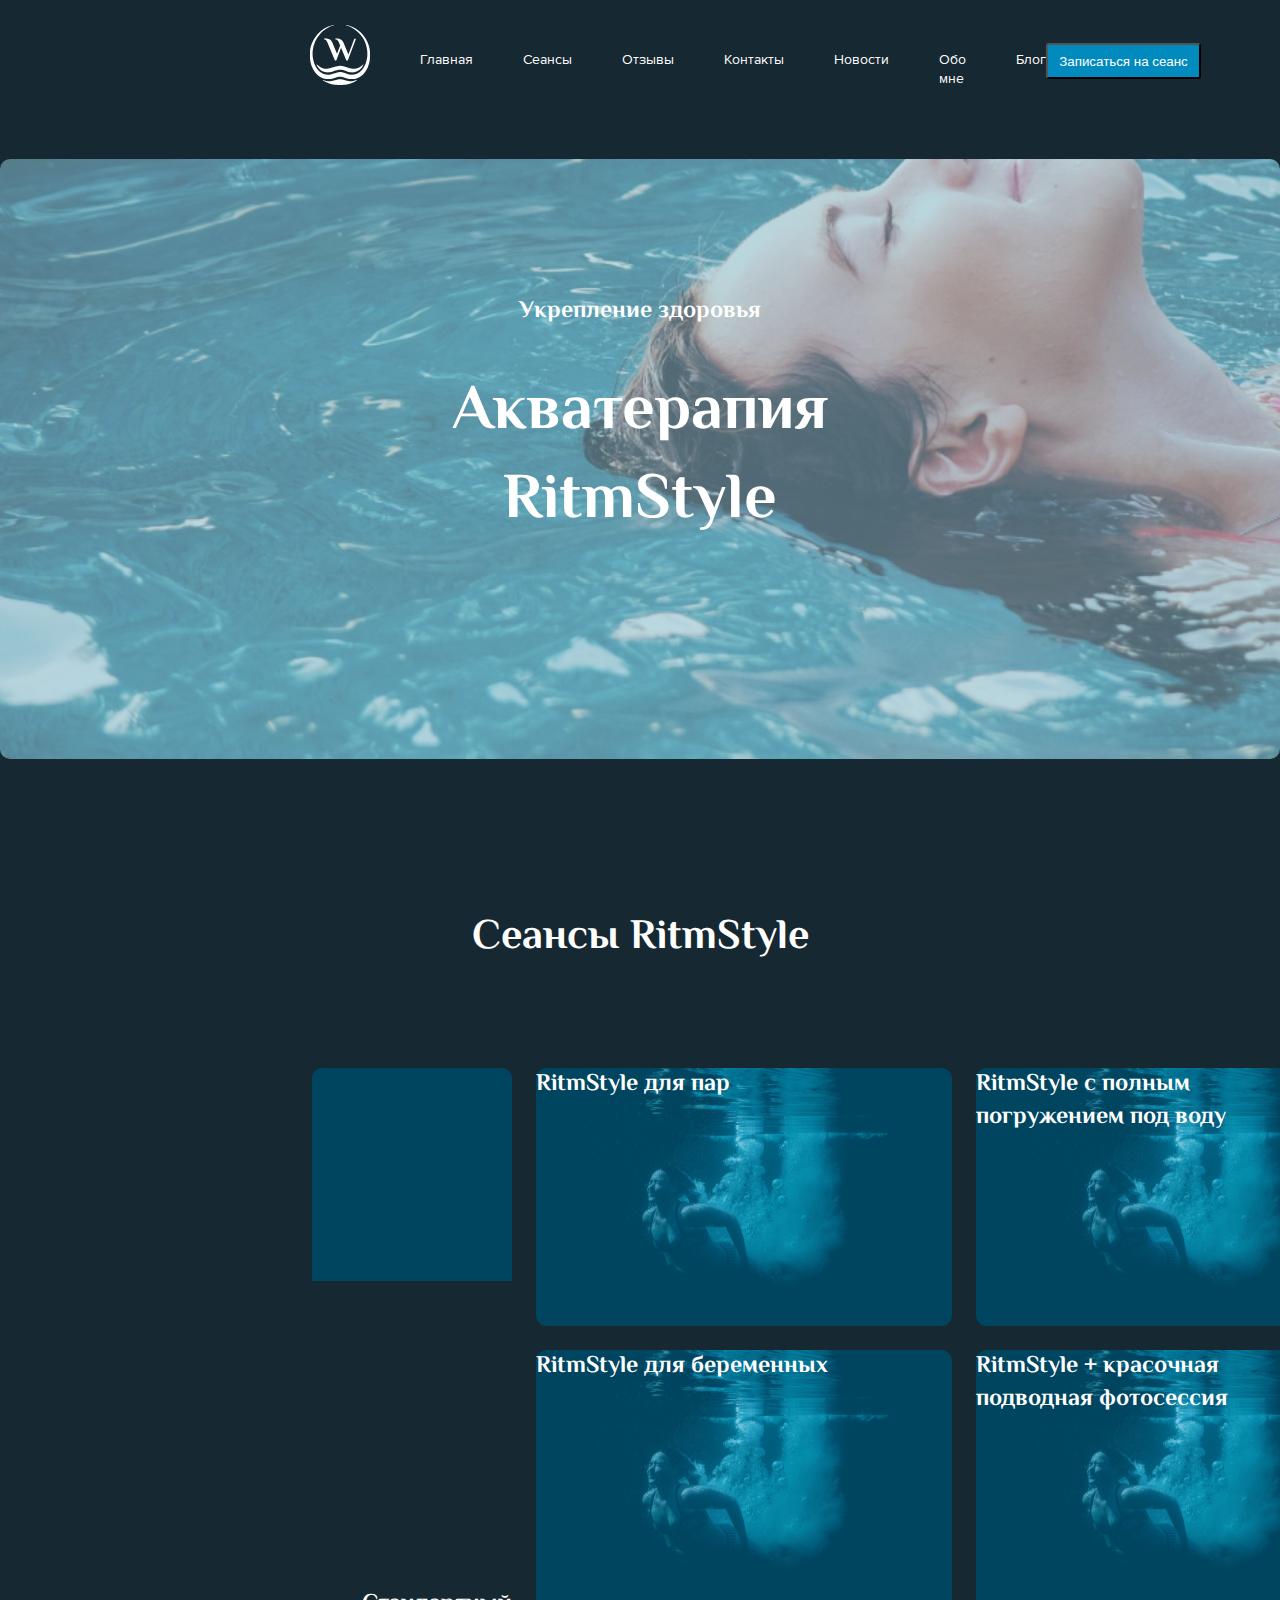
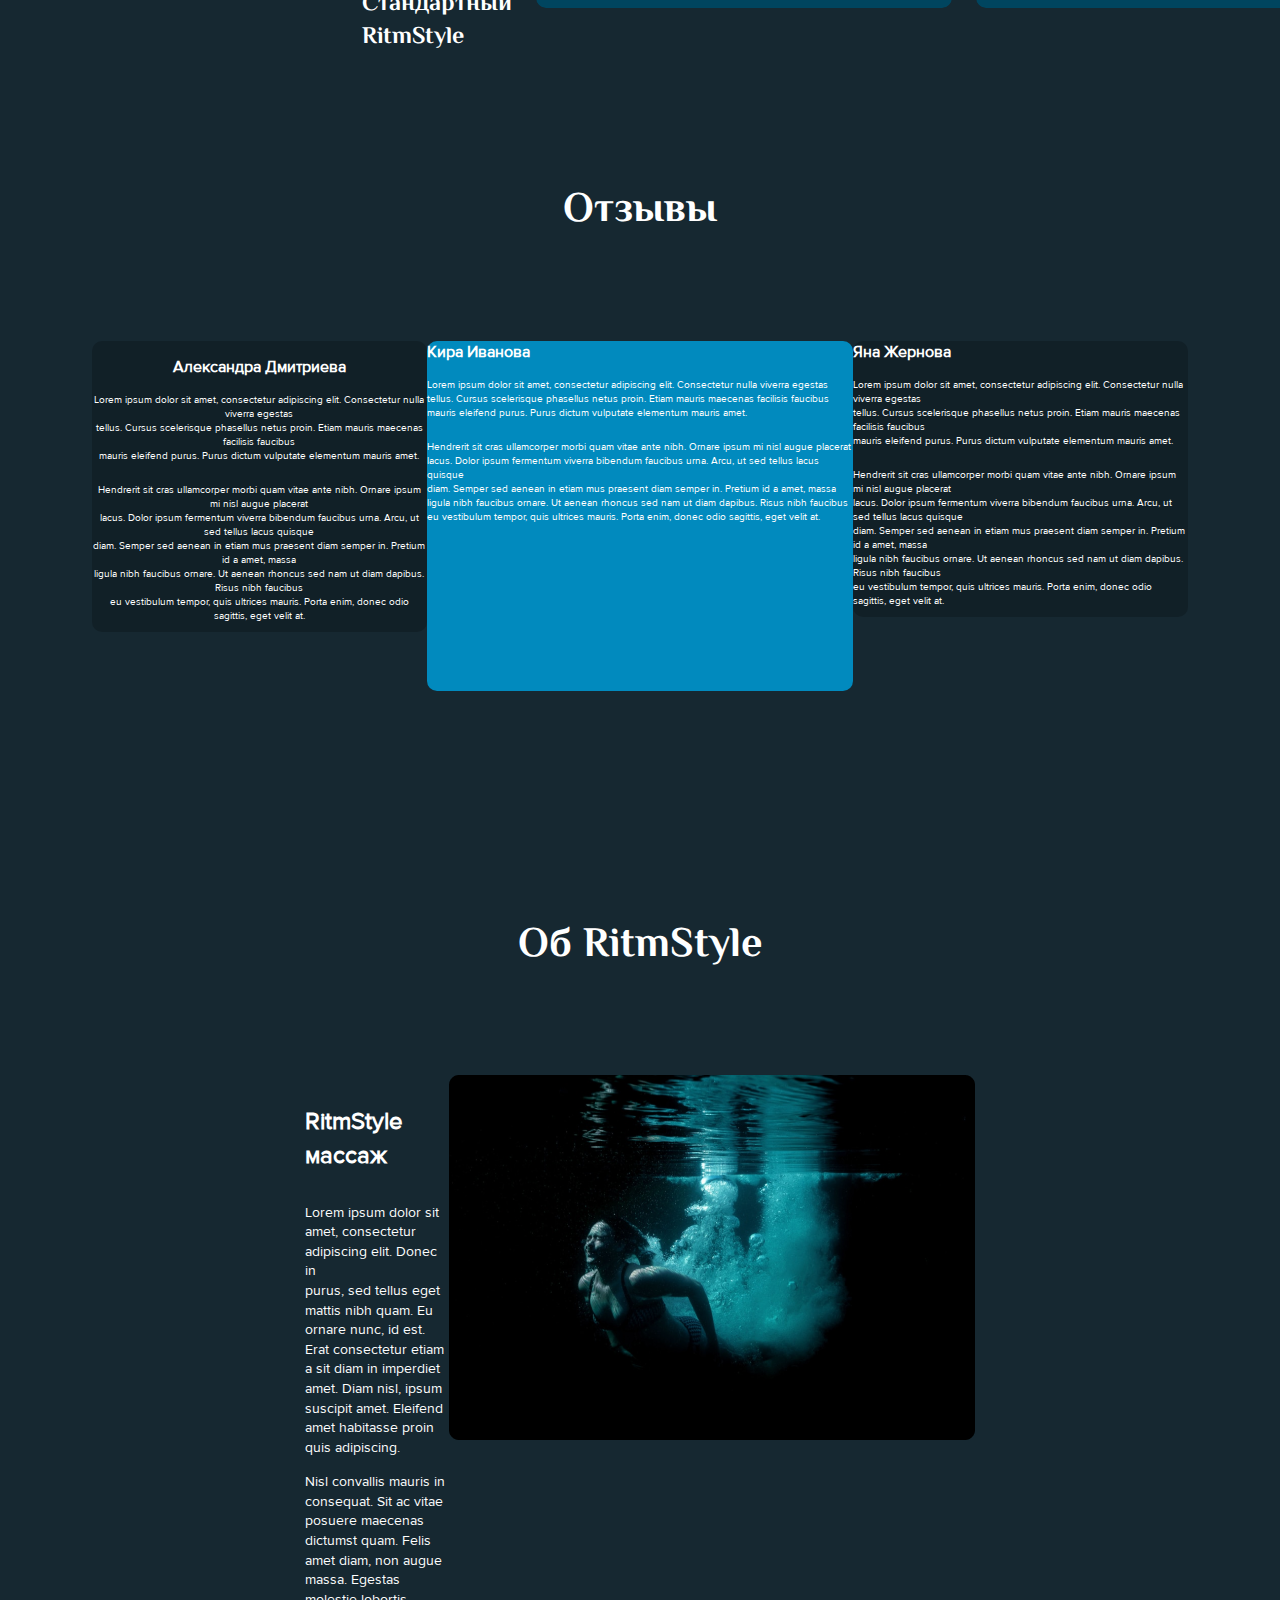
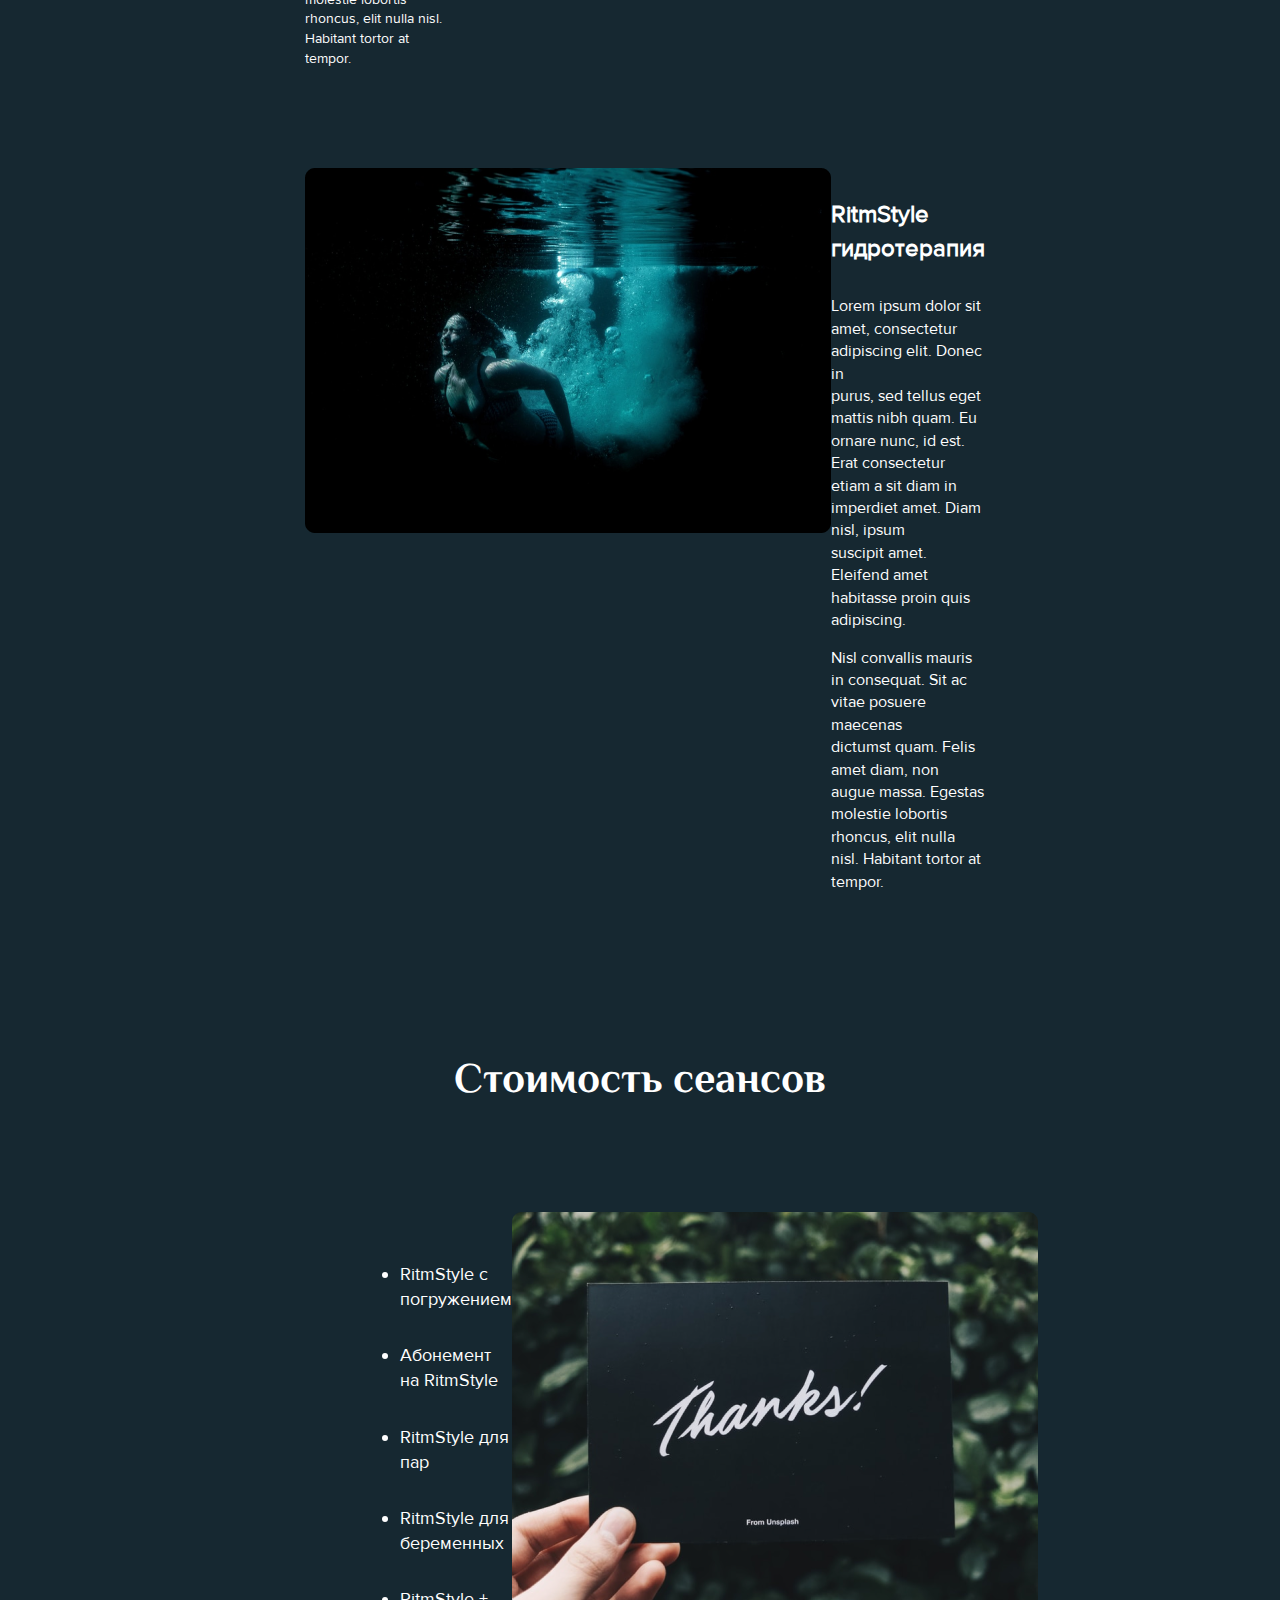
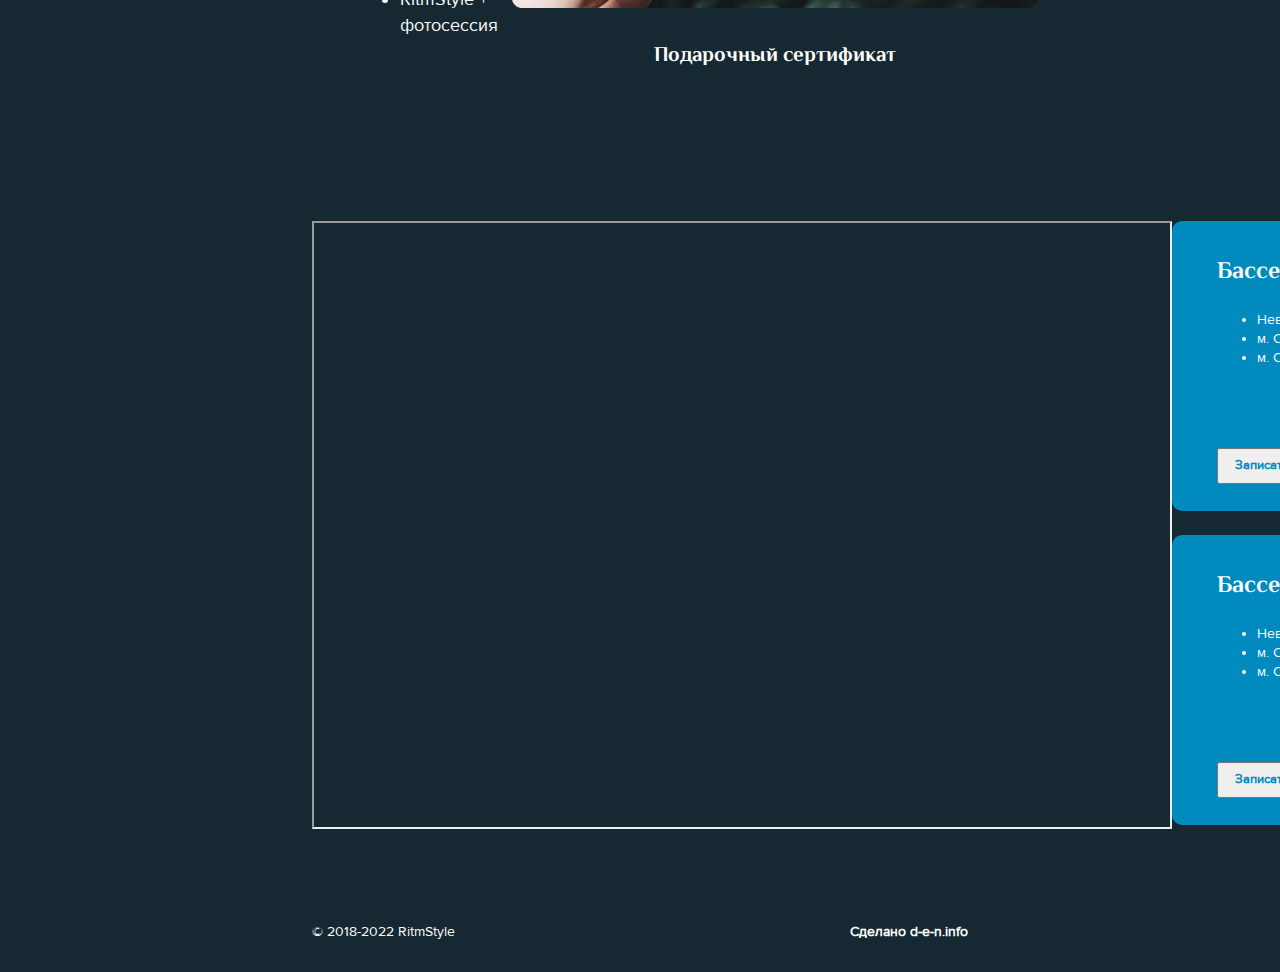
<file: index.html>
<!DOCTYPE html>
<html lang="en">

<head>
    <meta charset="UTF-8">
    <meta http-equiv="X-UA-Compatible" content="IE=edge">
    <meta name="viewport" content="width=device-width, initial-scale=1.0">
    <link rel="stylesheet" href="style.css">
    <title>RITME</title>
</head>

<body>
    <section class="menu">
        <div class="cart"><img src="pic/Group 1.svg" alt="cartinochka" class="cart-menu"></div>
        <div class="menu-knop">
            <p class="i"><a href="index.html">Главная</a></p>
            <p class="i"><a href="index.html">Сеансы</a></p>
            <p class="i"><a href="index.html">Отзывы</a></p>
            <p class="i"><a href="index.html">Контакты</a></p>
            <p class="i"><a href="news.html">Новости</a></p>
            <p class="i"><a href="index.html">Обо мне</a></p>
            <p class="i"><a href="blog.html">Блог</a></p>
        </div>
        <div class="menu-button"><button class="knopka-vaz">Записаться на сеанс</button></div>
    </section>




    <section class="one">
        <div class="cart-kras">
            <div class="center">
                <h1 class="zag">Укрепление здоровья</h1>
                <p class="text">Акватерапия<br>RitmStyle</p>


            </div>

        </div>
    </section>


    <section class="two">
        <h1 class="seans">Сеансы RitmStyle</h1>
        <div class="space">
            <div class="left">
                <p class="left-text">Стандартный RitmStyle</p>
            </div>
            <div class="right">
                <div class="one-st">
                    <p class="text-one">RitmStyle для пар</p>
                    <p class="text-two">RitmStyle с полным<br>погружением под воду</p>
                </div>
                <div class="two-st">
                    <p class="text-three">RitmStyle для беременных</p>
                    <p class="text-fhore">RitmStyle + красочная<br>подводная фотосессия</p>
                </div>

            </div>
        </div>
    </section>


    <section class="otz">
        <h1 class="gl-zag">Отзывы</h1>
        <div class="gl">
            <div class="left-mal">
                <h1 class="mal">Александра Дмитриева</h1>
                <p class="mal-text-one">Lorem ipsum dolor sit amet, consectetur adipiscing elit. Consectetur nulla viverra egestas<br>tellus. Cursus scelerisque phasellus netus proin. Etiam mauris maecenas facilisis faucibus<br>mauris eleifend purus. Purus dictum vulputate elementum
                    mauris amet.<br>
                </p>
                <p class="mal-text-two">
                    Hendrerit sit cras ullamcorper morbi quam vitae ante nibh. Ornare ipsum mi nisl augue placerat<br>lacus. Dolor ipsum fermentum viverra bibendum faucibus urna. Arcu, ut sed tellus lacus quisque<br>diam. Semper sed aenean in etiam mus
                    praesent diam semper in. Pretium id a amet, massa<br>ligula nibh faucibus ornare. Ut aenean rhoncus sed nam ut diam dapibus. Risus nibh faucibus<br>eu vestibulum tempor, quis ultrices mauris. Porta enim, donec odio sagittis, eget velit
                    at.
                </p>
            </div>
            <div class="center-big">
                <h1 class="mal">Кира Иванова</h1>
                <p class="mal-text-one-two">Lorem ipsum dolor sit amet, consectetur adipiscing elit. Consectetur nulla viverra egestas<br>tellus. Cursus scelerisque phasellus netus proin. Etiam mauris maecenas facilisis faucibus<br>mauris eleifend purus. Purus dictum vulputate elementum
                    mauris amet.<br>
                </p>
                <p class="mal-text-two-two">
                    Hendrerit sit cras ullamcorper morbi quam vitae ante nibh. Ornare ipsum mi nisl augue placerat<br>lacus. Dolor ipsum fermentum viverra bibendum faucibus urna. Arcu, ut sed tellus lacus quisque<br>diam. Semper sed aenean in etiam mus
                    praesent diam semper in. Pretium id a amet, massa<br>ligula nibh faucibus ornare. Ut aenean rhoncus sed nam ut diam dapibus. Risus nibh faucibus<br>eu vestibulum tempor, quis ultrices mauris. Porta enim, donec odio sagittis, eget velit
                    at.
                </p>
            </div>
            <div class="right-mal">
                <h1 class="mal">Яна Жернова</h1>
                <p class="mal-text-one-two">Lorem ipsum dolor sit amet, consectetur adipiscing elit. Consectetur nulla viverra egestas<br>tellus. Cursus scelerisque phasellus netus proin. Etiam mauris maecenas facilisis faucibus<br>mauris eleifend purus. Purus dictum vulputate elementum
                    mauris amet.<br>
                </p>
                <p class="mal-text-two-two">
                    Hendrerit sit cras ullamcorper morbi quam vitae ante nibh. Ornare ipsum mi nisl augue placerat<br>lacus. Dolor ipsum fermentum viverra bibendum faucibus urna. Arcu, ut sed tellus lacus quisque<br>diam. Semper sed aenean in etiam mus
                    praesent diam semper in. Pretium id a amet, massa<br>ligula nibh faucibus ornare. Ut aenean rhoncus sed nam ut diam dapibus. Risus nibh faucibus<br>eu vestibulum tempor, quis ultrices mauris. Porta enim, donec odio sagittis, eget velit
                    at.
                </p>
            </div>
        </div>
    </section>
    <section class="ese">
        <h1 class="kkk">Об RitmStyle</h1>
        <div class="one-high">
            <div class="left-top">
                <h1 class="top-zag">RitmStyle массаж</h1>
                <p class="text-top">Lorem ipsum dolor sit amet, consectetur adipiscing elit. Donec in<br>purus, sed tellus eget mattis nibh quam. Eu ornare nunc, id est.<br>Erat consectetur etiam a sit diam in imperdiet amet. Diam nisl, ipsum<br>suscipit amet. Eleifend amet
                    habitasse proin quis adipiscing.</p>
                <p class="text-top-two">Nisl convallis mauris in consequat. Sit ac vitae posuere maecenas<br>dictumst quam. Felis amet diam, non augue massa. Egestas<br>molestie lobortis rhoncus, elit nulla nisl. Habitant tortor at tempor.</p>
            </div>
            <div class="right-top">
                <img src="pic/Rectangle 23.png" alt="cart" class="fff">
            </div>
        </div>

        <div class="one-low">
            <div class="left-low"><img src="pic/Rectangle 23.png" alt="cart" class="fff"></div>



            <div class="right-low">
                <h1 class="low-zag">RitmStyle гидротерапия</h1>
                <p class="text-low">Lorem ipsum dolor sit amet, consectetur adipiscing elit. Donec in<br>purus, sed tellus eget mattis nibh quam. Eu ornare nunc, id est.<br>Erat consectetur etiam a sit diam in imperdiet amet. Diam nisl, ipsum<br>suscipit amet. Eleifend amet
                    habitasse proin quis adipiscing.</p>
                <p class="text-low-two">Nisl convallis mauris in consequat. Sit ac vitae posuere maecenas<br>dictumst quam. Felis amet diam, non augue massa. Egestas<br>molestie lobortis rhoncus, elit nulla nisl. Habitant tortor at tempor.</p>
            </div>
        </div>
    </section>


    <section class="pay">
        <h1 class="pay-zag">Стоимость сеансов</h1>
        <div class="o">
            <div class="left-block">
                <ul class="spi">
                    <li class="one-li">RitmStyle с погружением</li>
                    <li class="two-li">Абонемент на RitmStyle</li>
                    <li class="three-li">RitmStyle для пар</li>
                    <li class="fhore-li">RitmStyle для беременных</li>
                    <li class="five-li">RitmStyle + фотосессия</li>
                </ul>
            </div>
            <div class="right-block"><img src="pic/r.png" alt="ttt" class="t">
                <p class="low-text-cart">Подарочный сертификат </p>
            </div>
        </div>
    </section>
    <section class="carta">
        <div class="left-carta"><iframe src="https://www.google.com/maps/d/embed?mid=1ZvgB9kxx5AyNPq8jl5Pj-Ba1NRU&hl=ru&ehbc=2E312F" width="856" height="604" class="ddd"></iframe></div>

        <div class="blochki">
            <div class="block-high">
                <h1 class="blochki-h">Бассейн WorkClass</h1>
                <ul class="spiy">
                    <li class="one-l">Невский 140</li>
                    <li class="two-l">м. Спасская</li>
                    <li class="three-l">м. Спасская</li>
                </ul>
                <button class="but-ui">Записаться на сеанс</button>
            </div>
            <div class="block-low">
                <h1 class="blochki-h">Бассейн WorkClass</h1>
                <ul class="spiy">
                    <li class="one-l">Невский 140</li>
                    <li class="two-l">м. Спасская</li>
                    <li class="three-l">м. Спасская</li>
                </ul>
                <button class="but-ui">Записаться на сеанс</button>
            </div>

        </div>



    </section>
    <section class="footer">
        <p class="copy">© 2018-2022 RitmStyle</p>
        <p class="right-p">Сделано d-e-n.info</p>
    </section>
</body>

</html>
</file>
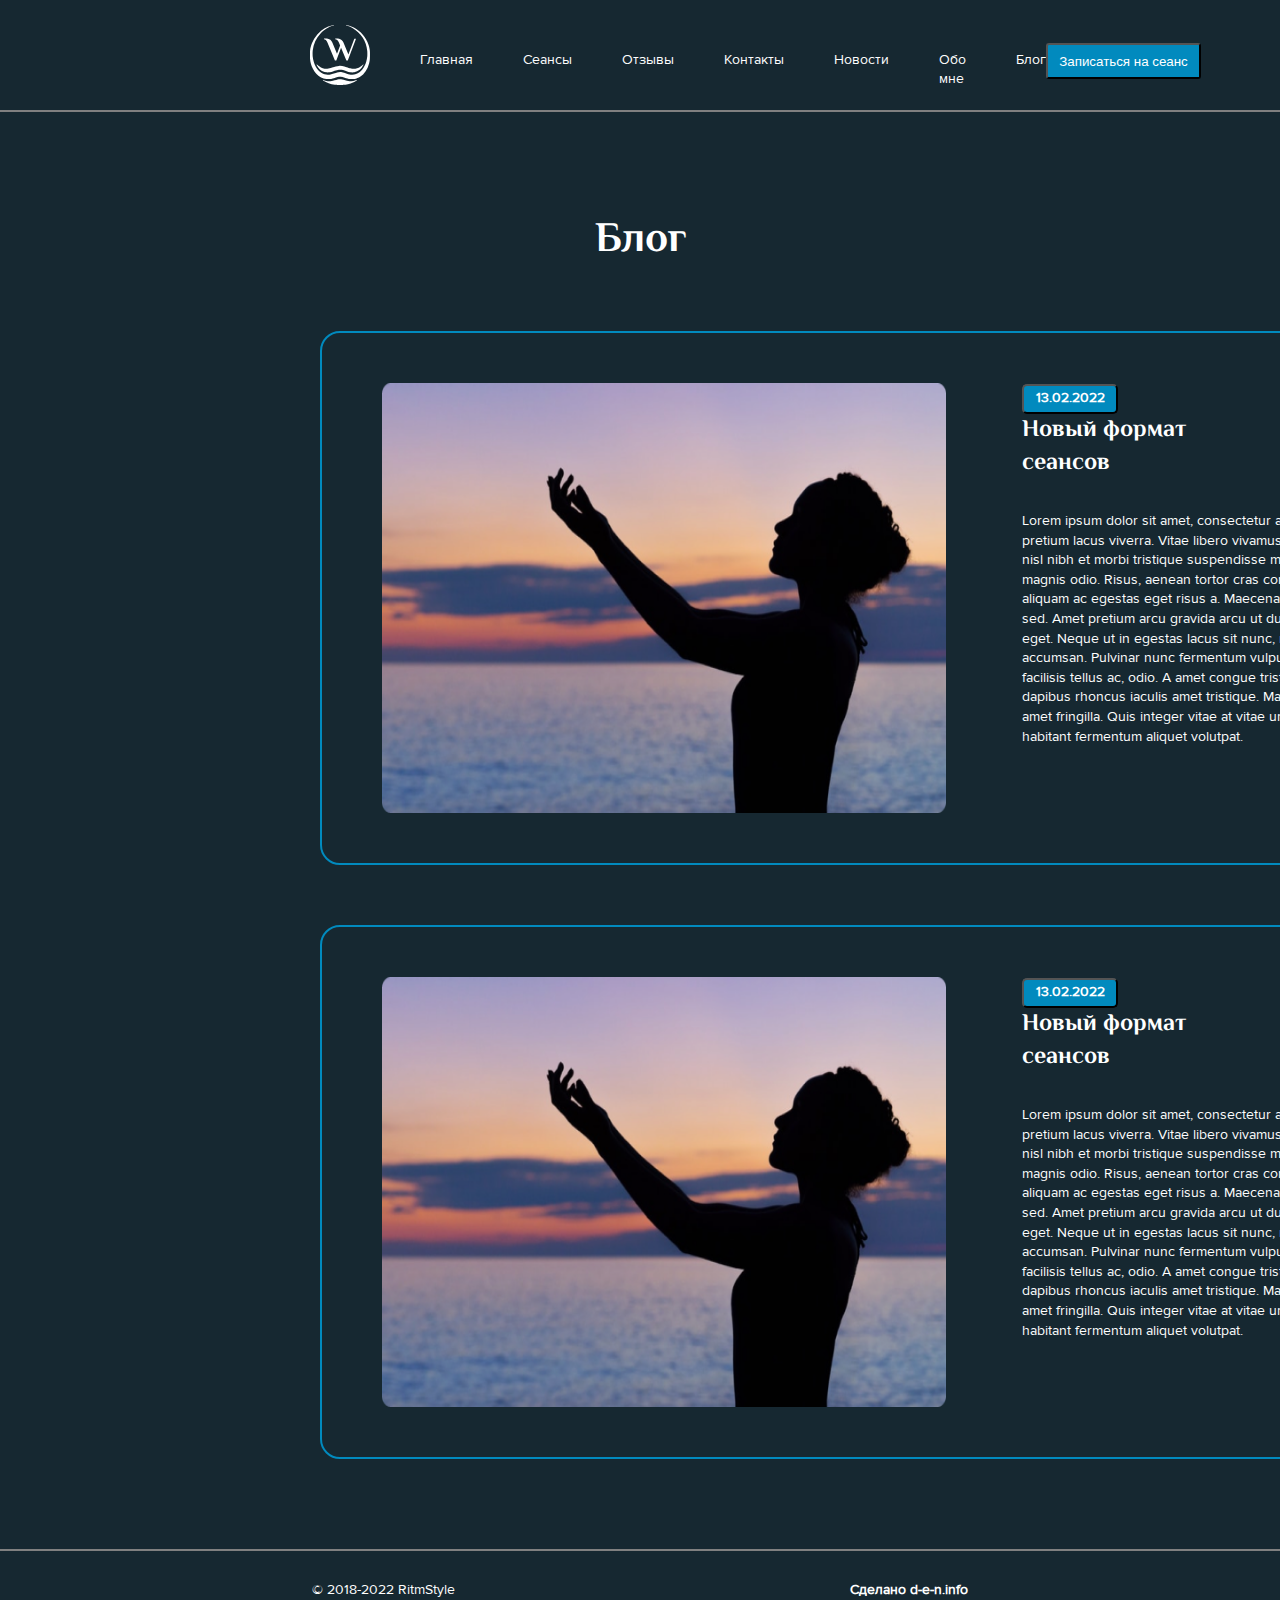
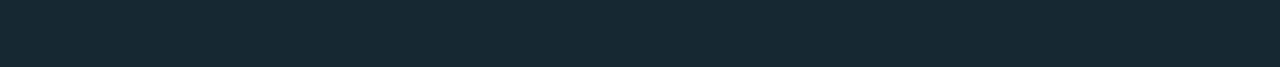
<file: blog.html>
<!DOCTYPE html>
<html lang="en">

<head>
    <meta charset="UTF-8">
    <meta http-equiv="X-UA-Compatible" content="IE=edge">
    <meta name="viewport" content="width=device-width, initial-scale=1.0">
    <title>Document</title>
    <link rel="stylesheet" href="style.css">
</head>

<body>
    <section class="menu-new">
        <div class="cart"><img src="pic/Group 1.svg" alt="cartinochka" class="cart-menu"></div>
        <div class="menu-knop">
            <p class="i"><a href="index.html">Главная</a></p>
            <p class="i"><a href="index.html">Сеансы</a></p>
            <p class="i"><a href="index.html">Отзывы</a></p>
            <p class="i"><a href="index.html">Контакты</a></p>
            <p class="i"><a href="news.html">Новости</a></p>
            <p class="i"><a href="index.html">Обо мне</a></p>
            <p class="i"><a href="blog.html">Блог</a></p>
        </div>
        <div class="menu-button"><button class="knopka-vaz">Записаться на сеанс</button></div>
    </section>
    <h1 class="zag-new">Блог</h1>
    <div class="high-block">
        <div class="left-blog"><img src="pic/image.png" alt="fff" class="new-two-cart" width="564px" height="430px"></div>
        <div class="right-blog">
            <button class="ggg">13.02.2022</button>
            <h1 class="cart-ppp">Новый формат сеансов</h1>
            <p class="text-cart">Lorem ipsum dolor sit amet, consectetur adipiscing elit. Eget massa vitae tempus at pretium lacus viverra. Vitae libero vivamus quis enim quam vitae dictumst nulla duis. Sed nisl nibh et morbi tristique suspendisse morbi. Consequat facilisi
                tortor consectetur magnis odio. Risus, aenean tortor cras consectetur lacus, ut erat ac et. Fermentum aliquam ac egestas eget risus a. Maecenas sed pellentesque bibendum vitae at praesent sed. Amet pretium arcu gravida arcu ut dui sem
                quis id. Tristique in leo donec proin odio eget. Neque ut in egestas lacus sit nunc, nec. Proin mattis augue sit leo sagittis nam id accumsan. Pulvinar nunc fermentum vulputate ultrices pulvinar sed ultrices quis. Tempor facilisis tellus
                ac, odio. A amet congue tristique nibh malesuada lectus. Purus quam dapibus rhoncus iaculis amet tristique. Mattis fusce lorem fames mauris orci rhoncus, amet fringilla. Quis integer vitae at vitae urna etiam sed eu sit. Vitae turpis ullamcorper
                habitant fermentum aliquet volutpat. </p>
        </div>
    </div>


    <div class="high-block">
        <div class="left-blog"><img src="pic/image.png" alt="fff" class="new-two-cart" width="564px" height="430px"></div>
        <div class="right-blog">
            <button class="ggg">13.02.2022</button>
            <h1 class="cart-ppp">Новый формат сеансов</h1>
            <p class="text-cart">Lorem ipsum dolor sit amet, consectetur adipiscing elit. Eget massa vitae tempus at pretium lacus viverra. Vitae libero vivamus quis enim quam vitae dictumst nulla duis. Sed nisl nibh et morbi tristique suspendisse morbi. Consequat facilisi
                tortor consectetur magnis odio. Risus, aenean tortor cras consectetur lacus, ut erat ac et. Fermentum aliquam ac egestas eget risus a. Maecenas sed pellentesque bibendum vitae at praesent sed. Amet pretium arcu gravida arcu ut dui sem
                quis id. Tristique in leo donec proin odio eget. Neque ut in egestas lacus sit nunc, nec. Proin mattis augue sit leo sagittis nam id accumsan. Pulvinar nunc fermentum vulputate ultrices pulvinar sed ultrices quis. Tempor facilisis tellus
                ac, odio. A amet congue tristique nibh malesuada lectus. Purus quam dapibus rhoncus iaculis amet tristique. Mattis fusce lorem fames mauris orci rhoncus, amet fringilla. Quis integer vitae at vitae urna etiam sed eu sit. Vitae turpis ullamcorper
                habitant fermentum aliquet volutpat. </p>
        </div>
    </div>
    <div class="low-block"></div>
    <section class="foote">
        <p class="copy">© 2018-2022 RitmStyle</p>
        <p class="right-p">Сделано d-e-n.info</p>
    </section>
</body>

</html>
</file>
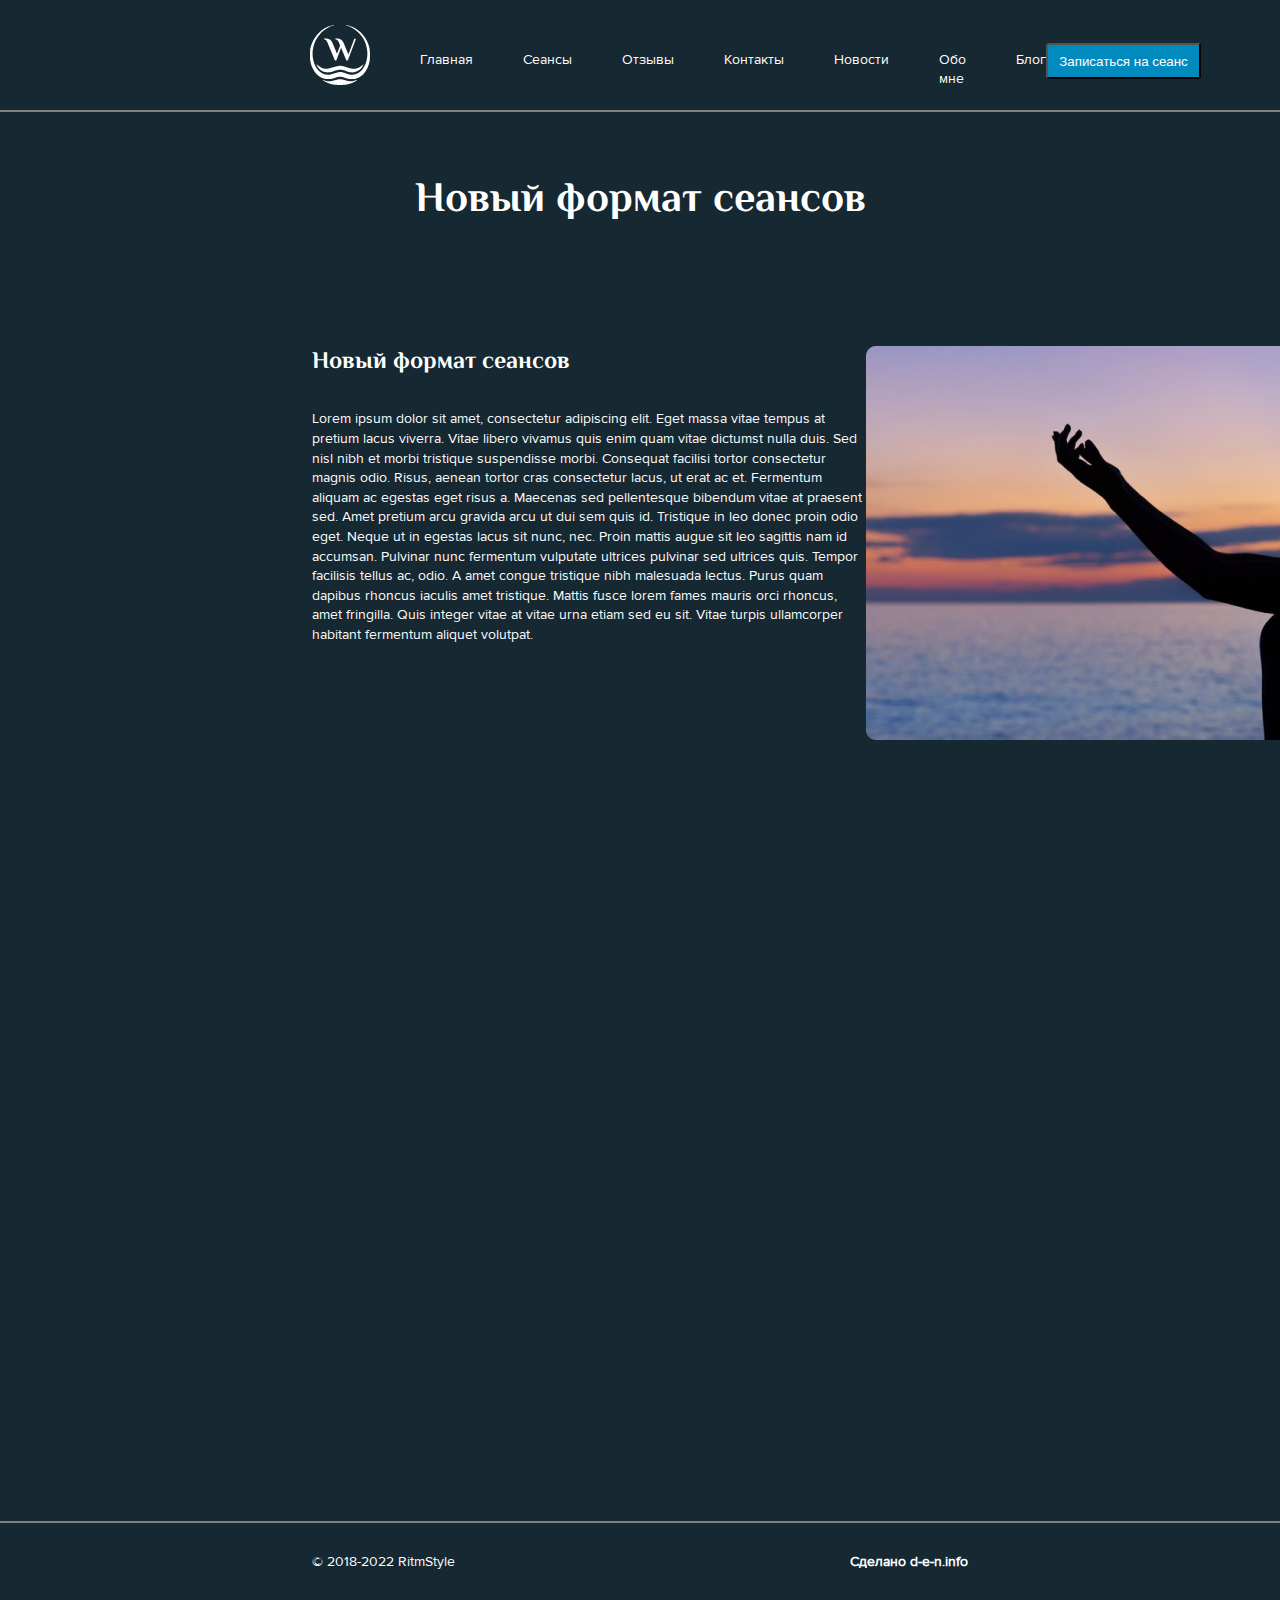
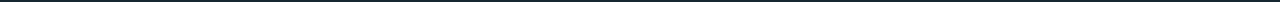
<file: new-two.html>
<!DOCTYPE html>
<html lang="en">

<head>
    <meta charset="UTF-8">
    <meta http-equiv="X-UA-Compatible" content="IE=edge">
    <meta name="viewport" content="width=device-width, initial-scale=1.0">
    <title>Document</title>
    <link rel="stylesheet" href="style.css">
</head>

<body>
    <section class="menu-new">
        <div class="cart"><img src="pic/Group 1.svg" alt="cartinochka" class="cart-menu"></div>
        <div class="menu-knop">
            <p class="i"><a href="index.html">Главная</a></p>
            <p class="i"><a href="index.html">Сеансы</a></p>
            <p class="i"><a href="index.html">Отзывы</a></p>
            <p class="i"><a href="index.html">Контакты</a></p>
            <p class="i"><a href="news.html">Новости</a></p>
            <p class="i"><a href="index.html">Обо мне</a></p>
            <p class="i"><a href="blog.html">Блог</a></p>
        </div>
        <div class="menu-button"><button class="knopka-vaz">Записаться на сеанс</button></div>
    </section>
    <h1 class="sdr">Новый формат сеансов</h1>
    <div class="osn">
        <div class="left-osn">
            <h1 class="cart-ppp">Новый формат сеансов</h1>
            <p class="text-cart">Lorem ipsum dolor sit amet, consectetur adipiscing elit. Eget massa vitae tempus at pretium lacus viverra. Vitae libero vivamus quis enim quam vitae dictumst nulla duis. Sed nisl nibh et morbi tristique suspendisse morbi. Consequat facilisi
                tortor consectetur magnis odio. Risus, aenean tortor cras consectetur lacus, ut erat ac et. Fermentum aliquam ac egestas eget risus a. Maecenas sed pellentesque bibendum vitae at praesent sed. Amet pretium arcu gravida arcu ut dui sem
                quis id. Tristique in leo donec proin odio eget. Neque ut in egestas lacus sit nunc, nec. Proin mattis augue sit leo sagittis nam id accumsan. Pulvinar nunc fermentum vulputate ultrices pulvinar sed ultrices quis. Tempor facilisis tellus
                ac, odio. A amet congue tristique nibh malesuada lectus. Purus quam dapibus rhoncus iaculis amet tristique. Mattis fusce lorem fames mauris orci rhoncus, amet fringilla. Quis integer vitae at vitae urna etiam sed eu sit. Vitae turpis ullamcorper
                habitant fermentum aliquet volutpat. </p>
        </div>
        <div class="right-osn"><img src="pic/image.png" alt="fff" class="new-two-cart"></div>
    </div>
    <section class="foote-t">
        <p class="copy">© 2018-2022 RitmStyle</p>
        <p class="right-p">Сделано d-e-n.info</p>
    </section>
</body>

</html>
</file>
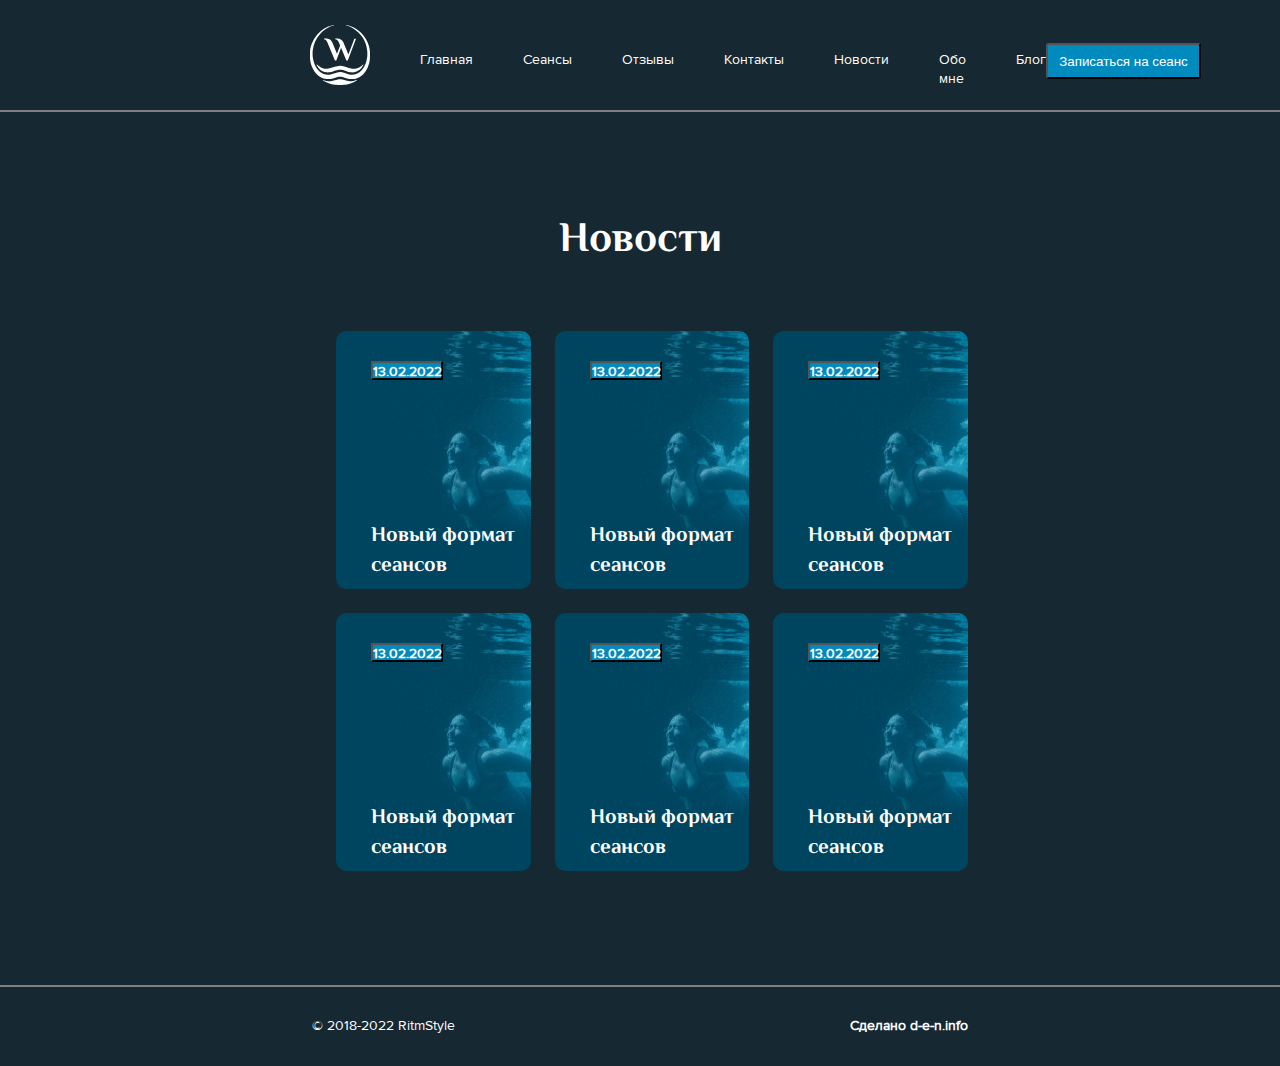
<file: news.html>
<!DOCTYPE html>
<html lang="en">

<head>
    <meta charset="UTF-8">
    <meta http-equiv="X-UA-Compatible" content="IE=edge">
    <meta name="viewport" content="width=device-width, initial-scale=1.0">
    <title>Document</title>
    <link rel="stylesheet" href="style.css">
</head>

<body>
    <section class="menu-new">
        <div class="cart"><img src="pic/Group 1.svg" alt="cartinochka" class="cart-menu"></div>
        <div class="menu-knop">
            <p class="i"><a href="index.html">Главная</a></p>
            <p class="i"><a href="index.html">Сеансы</a></p>
            <p class="i"><a href="index.html">Отзывы</a></p>
            <p class="i"><a href="index.html">Контакты</a></p>
            <p class="i"><a href="news.html">Новости</a></p>
            <p class="i"><a href="index.html">Обо мне</a></p>
            <p class="i"><a href="blog.html">Блог</a></p>
        </div>
        <div class="menu-button"><button class="knopka-vaz">Записаться на сеанс</button></div>
    </section>
    <h1 class="zag-new">Новости</h1>
    <div class="one-new">
        <div class="f">
            <a href="new-two.html">
                <button class="knop-new">13.02.2022</button>
                <p class="fe">Новый формат сеансов</p>
            </a>
        </div>
        <div class="f">
            <a href="new-two.html">
                <button class="knop-new">13.02.2022</button>
                <p class="fe">Новый формат сеансов</p>
            </a>
        </div>
        <div class="f">
            <a href="new-two.html">
                <button class="knop-new">13.02.2022</button>
                <p class="fe">Новый формат сеансов</p>
            </a>
        </div>
    </div>
    <div class="two-new">
        <div class="f">
            <a href="new-two.html">
                <button class="knop-new">13.02.2022</button>
                <p class="fe">Новый формат сеансов</p>
            </a>
        </div>
        <div class="f">
            <a href="new-two.html">
                <button class="knop-new">13.02.2022</button>
                <p class="fe">Новый формат сеансов</p>
            </a>
        </div>
        <div class="f">
            <a href="new-two.html">
                <button class="knop-new">13.02.2022</button>
                <p class="fe">Новый формат сеансов</p>
            </a>
        </div>
    </div>
    <section class="foote">
        <p class="copy">© 2018-2022 RitmStyle</p>
        <p class="right-p">Сделано d-e-n.info</p>
    </section>
</body>

</html>
</file>
<file: style.css>
* {
    padding: 0px;
    margin: 0px;
}

@font-face {
    font-family: "El Messiri";
    font-style: normal;
    src: local("El Messiri"), url("font/ElMessiri-VariableFont_wght.ttf") format("woff2"), url("font/ElMessiri-VariableFont_wght.ttf") format("woff");
}

@font-face {
    font-family: "Proxima Nova";
    font-style: normal;
    src: local("Proxima Nova"), url("font/proximanova_regular.ttf") format("woff2"), url("font/proximanova_regular.ttf") format("woff");
}

.menu-knop {
    display: flex;
    justify-content: space-between;
    padding-top: 51px;
}

.menu {
    display: flex;
    justify-content: space-between;
}

body {
    background-color: #162831;
}

.i {
    font-family: 'Proxima Nova';
    font-style: normal;
    font-weight: 400;
    font-size: 14px;
    line-height: 135%;
    /* identical to box height, or 19px */
    /* white */
    color: #FFFFFF;
    padding-left: 50px;
}

.cart {
    padding-top: 25px;
    padding-left: 310px;
}

.knopka-vaz {
    height: 36px;
    width: 155px;
    background: #018ABE;
    border-radius: 3px;
    color: white;
}

.menu-button {
    padding-top: 43px;
    padding-right: 310px;
}

.cart-kras {
    background-image: url(pic/unsplash_S-llxYh3GzI.png);
    background-repeat: no-repeat;
    background-position: center center;
    background-attachment: fixed;
    -webkit-background-size: cover;
    -moz-background-size: cover;
    -o-background-size: cover;
    background-size: cover;
    width: 1296px;
    height: 600px;
    border-radius: 10px;
}

.one {
    display: flex;
    justify-content: center;
    padding-top: 70px;
}

.zag {
    font-family: 'El Messiri';
    font-style: normal;
    font-weight: 700;
    font-size: 24px;
    line-height: 140%;
    /* identical to box height, or 34px */
    text-align: center;
    /* white */
    color: #FFFFFF;
}

.text {
    font-family: 'El Messiri';
    font-style: normal;
    font-weight: 700;
    font-size: 64px;
    line-height: 140%;
    /* or 90px */
    text-align: center;
    /* white */
    color: #FFFFFF;
    padding-top: 40px;
}

.center {
    padding-top: 136px;
}

.left {
    background-image: url(pic/unsplash_TnOyyEtrKd0.png);
    background-repeat: no-repeat;
    background-position: center center;
    background-attachment: fixed;
    -webkit-background-size: cover;
    -moz-background-size: cover;
    -o-background-size: cover;
    background-size: cover;
    width: 416px;
    height: 540px;
    border-radius: 10px;
}

.left-text {
    font-family: 'El Messiri';
    font-style: normal;
    font-weight: 700;
    font-size: 24px;
    line-height: 140%;
    /* identical to box height, or 34px */
    /* white */
    color: #FFFFFF;
    padding-top: 456px;
    padding-left: 50px;
    margin-top: 64px;
}

.seans {
    font-family: 'El Messiri';
    font-style: normal;
    font-weight: 700;
    font-size: 42px;
    line-height: 140%;
    /* identical to box height, or 59px */
    text-align: center;
    /* white */
    color: #FFFFFF;
    display: flex;
    justify-content: center;
    padding-bottom: 100px;
}

.two {
    padding-top: 150px;
}

.text-one {
    background-image: url(pic/e.png);
    width: 416px;
    height: 258px;
    border-radius: 10px;
    font-family: 'El Messiri';
    font-style: normal;
    font-weight: 700;
    font-size: 24px;
    line-height: 140%;
    /* identical to box height, or 34px */
    /* white */
    color: #FFFFFF;
    margin-left: 24px;
    margin-bottom: 24px;
}

.text-two {
    background-image: url(pic/e.png);
    width: 416px;
    height: 258px;
    border-radius: 10px;
    font-family: 'El Messiri';
    font-style: normal;
    font-weight: 700;
    font-size: 24px;
    line-height: 140%;
    /* identical to box height, or 34px */
    /* white */
    color: #FFFFFF;
    margin-left: 24px;
    margin-bottom: 24px;
}

.text-three {
    background-image: url(pic/e.png);
    width: 416px;
    height: 258px;
    border-radius: 10px;
    font-family: 'El Messiri';
    font-style: normal;
    font-weight: 700;
    font-size: 24px;
    line-height: 140%;
    /* identical to box height, or 34px */
    /* white */
    color: #FFFFFF;
    margin-left: 24px;
    margin-bottom: 24px;
}

.text-fhore {
    background-image: url(pic/e.png);
    width: 416px;
    height: 258px;
    border-radius: 10px;
    font-family: 'El Messiri';
    font-style: normal;
    font-weight: 700;
    font-size: 24px;
    line-height: 140%;
    /* identical to box height, or 34px */
    /* white */
    color: #FFFFFF;
    margin-left: 24px;
    margin-bottom: 24px;
}

.one-st {
    display: flex;
    justify-content: baseline;
}

.two-st {
    display: flex;
    justify-content: baseline;
}

.space {
    display: flex;
    justify-content: space-between;
    padding-left: 312px;
    padding-right: 312px;
}

.mal {
    font-family: 'Proxima Nova';
    font-style: normal;
    font-weight: 700;
    font-size: 16px;
    line-height: 140%;
    /* or 22px */
    /* white */
    color: #FFFFFF;
}

.gl-zag {
    font-family: 'El Messiri';
    font-style: normal;
    font-weight: 700;
    font-size: 42px;
    line-height: 140%;
    /* identical to box height, or 59px */
    text-align: center;
    /* white */
    color: #FFFFFF;
    padding-top: 150px;
}

.left-mal {
    width: 500px;
    height: 276px;
    /* accent */
    background: #018ABE;
    background: rgba(0, 0, 0, .2);
    border-radius: 10px;
    margin-left: 92px;
}

.center-big {
    width: 500px;
    height: 276px;
    /* accent */
    width: 636px;
    height: 350px;
    background: #018ABE;
    border-radius: 10px;
}

.mal-text-one {
    font-family: 'Proxima Nova';
    font-style: normal;
    font-weight: 300;
    font-size: 14px;
    line-height: 140%;
    /* or 20px */
    /* white */
    color: #FFFFFF;
    padding-bottom: 20px;
    padding-top: 15px;
    font-family: 'Proxima Nova';
    font-style: normal;
    font-weight: 300;
    font-size: 10px;
    line-height: 140%;
    /* or 14px */
    /* white */
    color: #FFFFFF;
}

.mal-text-two {
    font-family: 'Proxima Nova';
    font-style: normal;
    font-weight: 300;
    font-size: 14px;
    line-height: 140%;
    /* or 20px */
    /* white */
    color: #FFFFFF;
    padding-bottom: 20px;
    font-family: 'Proxima Nova';
    font-style: normal;
    font-weight: 300;
    font-size: 10px;
    line-height: 140%;
    /* or 14px */
    /* white */
    color: #FFFFFF;
}

.left-mal {
    text-align: center;
    padding-top: 15px;
}

.mal {
    font-family: 'Proxima Nova';
    font-style: normal;
    font-weight: 700;
    font-size: 16px;
    line-height: 140%;
    /* or 22px */
    /* white */
    color: #FFFFFF;
}

.right-mal {
    width: 500px;
    height: 276px;
    /* accent */
    background: #018ABE;
    background: rgba(0, 0, 0, .2);
    border-radius: 10px;
    margin-right: 92px;
}

.mal-text-one-two {
    font-family: 'Proxima Nova';
    font-style: normal;
    font-weight: 300;
    font-size: 14px;
    line-height: 140%;
    /* or 20px */
    /* white */
    color: #FFFFFF;
    padding-bottom: 20px;
    padding-top: 15px;
    font-family: 'Proxima Nova';
    font-style: normal;
    font-weight: 300;
    font-size: 10px;
    line-height: 140%;
    /* or 14px */
    /* white */
    color: #FFFFFF;
}

.mal-text-two-two {
    font-family: 'Proxima Nova';
    font-style: normal;
    font-weight: 300;
    font-size: 14px;
    line-height: 140%;
    /* or 20px */
    /* white */
    color: #FFFFFF;
    padding-bottom: 20px;
    font-family: 'Proxima Nova';
    font-style: normal;
    font-weight: 300;
    font-size: 10px;
    line-height: 140%;
    /* or 14px */
    /* white */
    color: #FFFFFF;
}

.gl {
    display: flex;
    justify-content: space-between;
    padding-top: 100px;
}

.top-zag {
    font-family: 'Proxima Nova';
    font-style: normal;
    font-weight: 700;
    font-size: 24px;
    line-height: 140%;
    /* identical to box height, or 34px */
    /* white */
    color: #FFFFFF;
}

.text-top {
    font-family: 'Proxima Nova';
    font-style: normal;
    font-weight: 300;
    font-size: 16px;
    line-height: 140%;
    /* or 22px */
    /* white */
    color: #FFFFFF;
    padding-top: 30px;
}

.text-top-two {
    font-family: 'Proxima Nova';
    font-style: normal;
    font-weight: 300;
    font-size: 16px;
    line-height: 140%;
    /* or 22px */
    /* white */
    color: #FFFFFF;
    padding-top: 15px;
}

.one-high {
    display: flex;
    justify-content: space-between;
    padding-top: 100px;
    padding-left: 305px;
    padding-right: 305px;
}

.kkk {
    font-family: 'El Messiri';
    font-style: normal;
    font-weight: 700;
    font-size: 42px;
    line-height: 140%;
    /* identical to box height, or 59px */
    text-align: center;
    /* white */
    color: #FFFFFF;
    padding-top: 226px;
}

.low-zag {
    font-family: 'Proxima Nova';
    font-style: normal;
    font-weight: 700;
    font-size: 24px;
    line-height: 140%;
    /* identical to box height, or 34px */
    /* white */
    color: #FFFFFF;
}

.text-low {
    font-family: 'Proxima Nova';
    font-style: normal;
    font-weight: 300;
    font-size: 16px;
    line-height: 140%;
    /* or 22px */
    /* white */
    color: #FFFFFF;
    padding-top: 30px;
}

.text-low-two {
    font-family: 'Proxima Nova';
    font-style: normal;
    font-weight: 300;
    font-size: 16px;
    line-height: 140%;
    /* or 22px */
    /* white */
    color: #FFFFFF;
    padding-top: 15px;
}

.one-low {
    display: flex;
    justify-content: space-between;
    padding-top: 100px;
    padding-left: 305px;
    padding-right: 305px;
}

.text-top {
    font-size: 14px;
}

.text-top-two {
    font-size: 14px;
}

.two-li {
    font-family: 'Proxima Nova';
    font-style: normal;
    font-weight: 400;
    font-size: 18px;
    line-height: 140%;
    /* or 25px */
    /* white */
    color: #FFFFFF;
    padding-top: 31px;
}

.three-li {
    font-family: 'Proxima Nova';
    font-style: normal;
    font-weight: 400;
    font-size: 18px;
    line-height: 140%;
    /* or 25px */
    /* white */
    color: #FFFFFF;
    padding-top: 31px;
}

.fhore-li {
    font-family: 'Proxima Nova';
    font-style: normal;
    font-weight: 400;
    font-size: 18px;
    line-height: 140%;
    /* or 25px */
    /* white */
    color: #FFFFFF;
    padding-top: 31px;
}

.five-li {
    font-family: 'Proxima Nova';
    font-style: normal;
    font-weight: 400;
    font-size: 18px;
    line-height: 140%;
    /* or 25px */
    /* white */
    color: #FFFFFF;
    padding-top: 31px;
}

.one-li {
    font-family: 'Proxima Nova';
    font-style: normal;
    font-weight: 400;
    font-size: 18px;
    line-height: 140%;
    /* or 25px */
    /* white */
    color: #FFFFFF;
}

.pay-zag {
    font-family: 'El Messiri';
    font-style: normal;
    font-weight: 700;
    font-size: 42px;
    line-height: 140%;
    /* identical to box height, or 59px */
    text-align: center;
    /* white */
    color: #FFFFFF;
    padding-top: 160px;
}

.low-text-cart {
    font-family: 'El Messiri';
    font-style: normal;
    font-weight: 700;
    font-size: 21px;
    line-height: 140%;
    /* or 29px */
    text-align: center;
    /* white */
    color: #FFFFFF;
    padding-top: 30px;
}

.o {
    display: flex;
    justify-content: space-between;
}

.left-block {
    padding-left: 400px;
    padding-top: 150px;
}

.right-block {
    padding-right: 400px;
    padding-top: 100px;
}

.ddd {
    margin-left: 312px;
}

.carta {
    padding-top: 150px;
}

.blochki-h {
    font-family: 'El Messiri';
    font-style: normal;
    font-weight: 700;
    font-size: 24px;
    line-height: 140%;
    /* identical to box height, or 34px */
    /* white */
    color: #FFFFFF;
    padding-top: 35px;
    padding-left: 45px;
}

.spiy {
    font-family: 'Proxima Nova';
    font-style: normal;
    font-weight: 400;
    font-size: 14px;
    line-height: 135%;
    /* identical to box height, or 19px */
    /* white */
    color: #FFFFFF;
    padding-top: 21px;
    padding-left: 85px;
}

.but-ui {
    font-family: 'Proxima Nova';
    font-style: normal;
    font-weight: 600;
    font-size: 13px;
    line-height: 140%;
    /* or 18px */
    /* accent */
    color: #018ABE;
    /* Inside auto layout */
    flex: none;
    order: 0;
    flex-grow: 0;
    width: 155px;
    height: 36px;
    margin-top: 80px;
    margin-left: 45px;
}

.block-high {
    width: 392px;
    height: 290px;
    background: #018ABE;
    border-radius: 10px;
}

.block-low {
    width: 392px;
    height: 290px;
    background: #018ABE;
    border-radius: 10px;
    margin-top: 24px;
}

.carta {
    display: flex;
    justify-content: space-between;
}

.blochki {
    padding-right: 312px;
}

.copy {
    font-family: 'Proxima Nova';
    font-style: normal;
    font-weight: 400;
    font-size: 14px;
    line-height: 135%;
    /* identical to box height, or 19px */
    /* white */
    color: #FFFFFF;
    padding-left: 312px;
}

.right-p {
    font-family: 'Proxima Nova';
    font-style: normal;
    font-weight: 700;
    font-size: 14px;
    line-height: 135%;
    /* identical to box height, or 19px */
    text-align: right;
    /* white */
    color: #FFFFFF;
    padding-right: 312px;
}

.footer {
    display: flex;
    justify-content: space-between;
    padding-top: 90px;
    padding-bottom: 30px;
}


/* Страница новостей */

.f {
    background-image: url(pic/e.png);
    width: 416px;
    height: 258px;
    border-radius: 10px;
    font-family: 'El Messiri';
    font-style: normal;
    font-weight: 700;
    font-size: 24px;
    line-height: 140%;
    /* identical to box height, or 34px */
    /* white */
    color: #FFFFFF;
    margin-left: 24px;
    margin-bottom: 24px;
}

.one-new {
    display: flex;
    justify-content: space-between;
    padding-left: 312px;
    padding-right: 312px;
    padding-top: 60px;
}

.two-new {
    display: flex;
    justify-content: space-between;
    padding-left: 312px;
    padding-right: 312px;
}

.zag-new {
    font-family: 'El Messiri';
    font-style: normal;
    font-weight: 700;
    font-size: 42px;
    line-height: 140%;
    /* identical to box height, or 59px */
    text-align: center;
    /* white */
    color: #FFFFFF;
    padding-top: 100px;
}

.foote {
    display: flex;
    justify-content: space-between;
    margin-top: 90px;
    padding-top: 30px;
    border-top: solid grey 2px;
    padding-bottom: 30px;
}

.foote-t {
    display: flex;
    justify-content: space-between;
    margin-top: 550px;
    padding-top: 30px;
    border-top: solid grey 2px;
    padding-bottom: 30px;
}

.menu-new {
    display: flex;
    justify-content: space-between;
    border-bottom: solid grey 2px;
    padding-bottom: 21px;
}

.knop-new {
    font-family: 'Proxima Nova';
    font-style: normal;
    font-weight: 700;
    font-size: 14px;
    line-height: 135%;
    /* identical to box height, or 19px */
    color: #FFFFFF;
    width: 72px;
    height: 19px;
    background-color: #018ABE;
    margin-top: 30px;
    margin-left: 35px;
}

.fe {
    font-family: 'El Messiri';
    font-style: normal;
    font-weight: 700;
    font-size: 21px;
    line-height: 140%;
    /* or 29px */
    /* white */
    color: #FFFFFF;
    padding-top: 135px;
    padding-left: 35px;
}


/* Новый формат  */

.sdr {
    font-family: 'El Messiri';
    font-style: normal;
    font-weight: 700;
    font-size: 42px;
    line-height: 140%;
    /* identical to box height, or 59px */
    text-align: center;
    /* white */
    color: #FFFFFF;
    padding-top: 60px;
}

.text-cart {
    font-family: 'Proxima Nova';
    font-style: normal;
    font-weight: 300;
    font-size: 16px;
    line-height: 140%;
    /* or 22px */
    /* white */
    color: #FFFFFF;
    width: 554px;
    height: 562px;
    padding-top: 30px;
}

.cart-ppp {
    font-family: 'El Messiri';
    font-style: normal;
    font-weight: 700;
    font-size: 24px;
    line-height: 140%;
    /* identical to box height, or 34px */
    /* white */
    color: #FFFFFF;
}

.osn {
    display: flex;
    justify-content: space-between;
    padding-top: 115px;
}

.left-osn {
    padding-left: 312px;
}

.right-osn {
    padding-right: 312px;
}


/* Новый блог  */

.last {
    font-family: 'El Messiri';
    font-style: normal;
    font-weight: 700;
    font-size: 42px;
    line-height: 140%;
    /* identical to box height, or 59px */
    text-align: center;
    /* white */
    color: #FFFFFF;
}

.right-blog {
    width: 198px;
    height: 564px;
    padding-right: 400px;
    padding-top: 51px;
}

.left-blog {
    margin-top: 50px;
    padding-left: 60px;
}

.text-cart {
    font-family: 'Proxima Nova';
    font-style: normal;
    font-weight: 300;
    font-size: 14px;
    line-height: 140%;
    /* or 22px */
    /* white */
    color: #FFFFFF;
}

.ggg {
    font-family: 'Proxima Nova';
    font-style: normal;
    font-weight: 700;
    font-size: 14px;
    line-height: 135%;
    /* identical to box height, or 19px */
    color: #FFFFFF;
    /* Inside auto layout */
    flex: none;
    order: 0;
    flex-grow: 0;
    background: #018ABE;
    border-radius: 5px;
    width: 96px;
    height: 30px;
}

.high-block {
    display: flex;
    justify-content: space-between;
    border: 2px solid #018ABE;
    border-radius: 20px;
    width: 1298px;
    height: 530px;
    margin-left: 320px;
    margin-top: 60px;
}

a {
    text-decoration: none;
    color: white;
}

a:link {
    text-decoration: none;
    color: white;
}

a:hover {
    text-decoration: none;
    color: white;
}

a:active {
    text-decoration: none;
    color: white;
}

.right-low {
    padding-top: 30px;
}

.left-top {
    padding-top: 30px;
}
</file>
